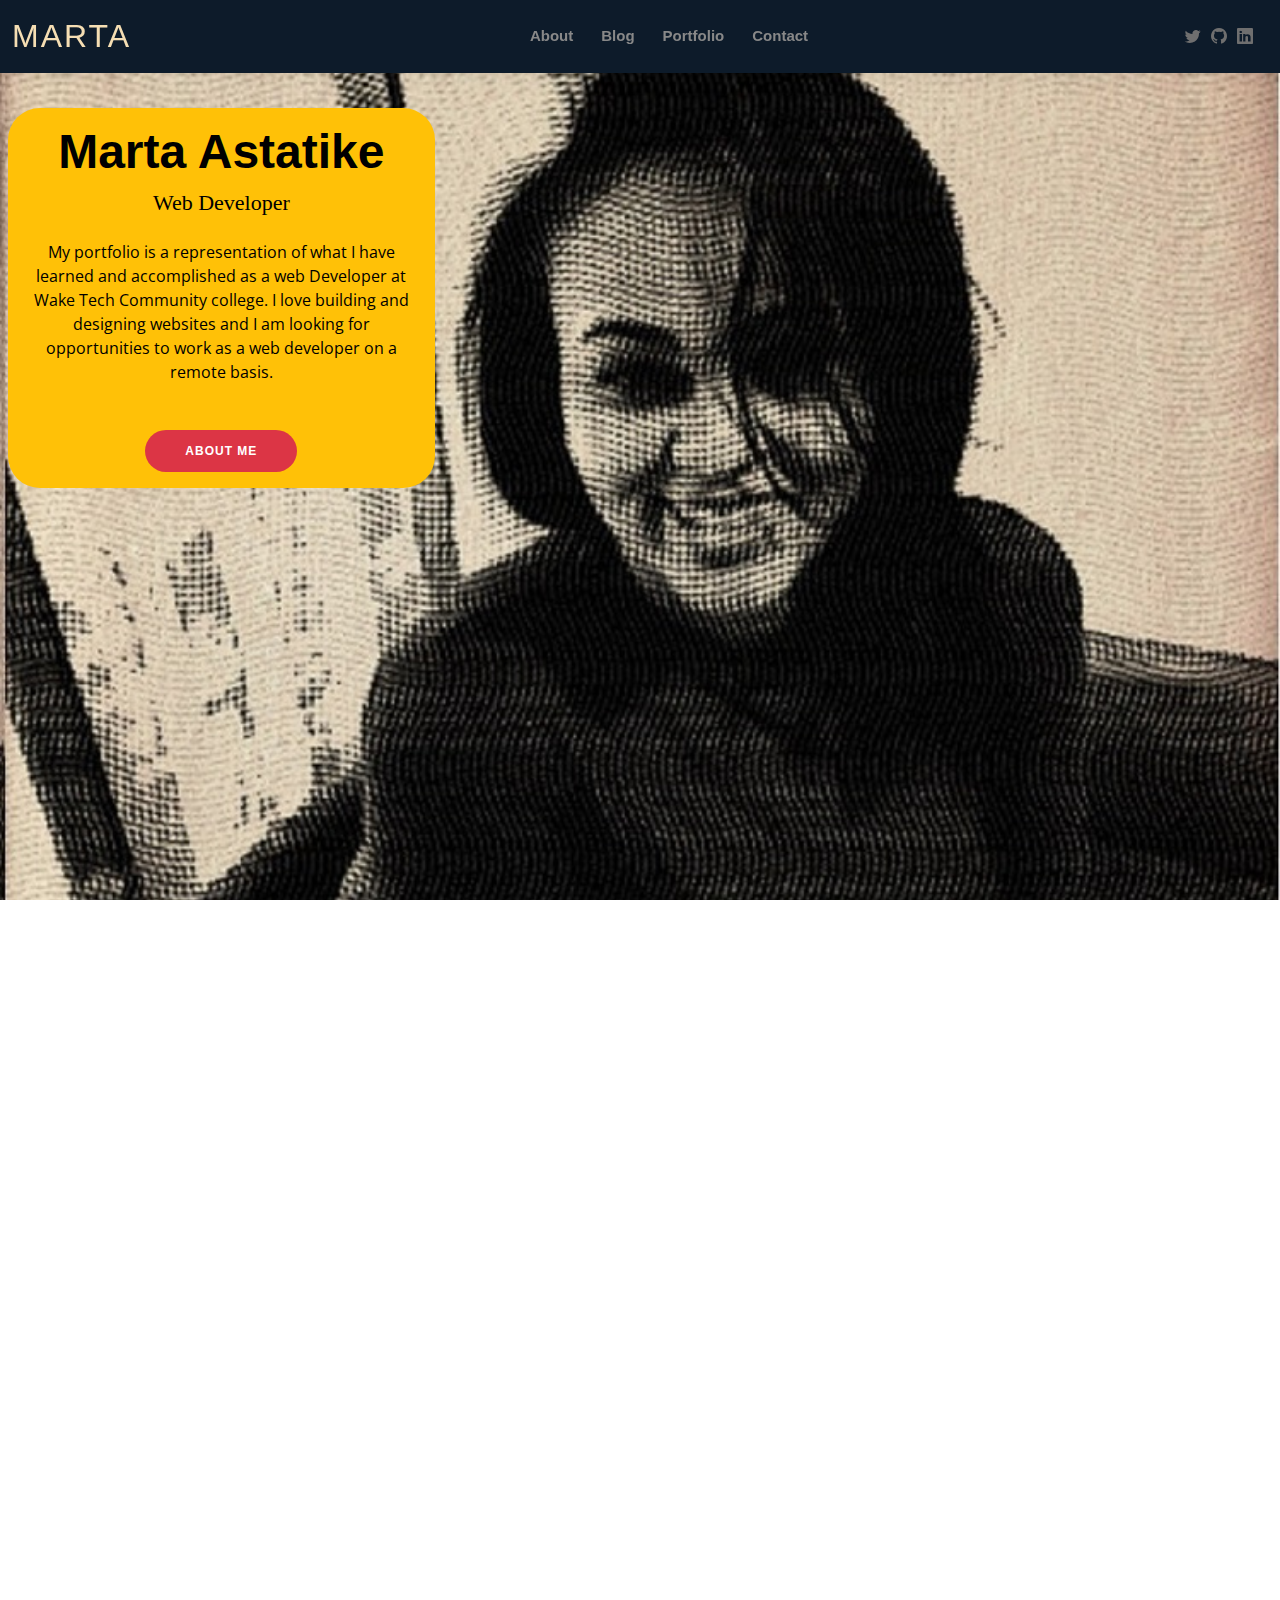
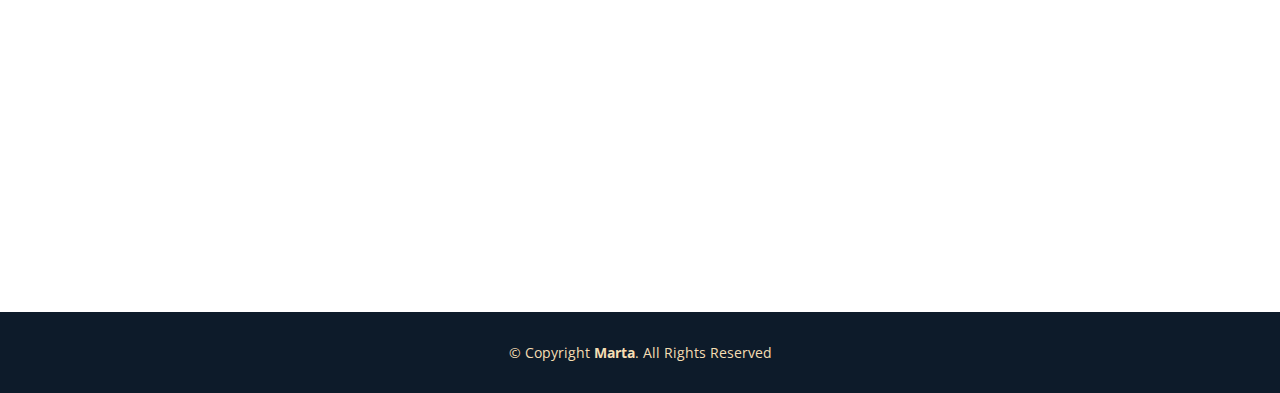
<file: index.html>
<!DOCTYPE html>
<html lang="en">

<head>
  <meta charset="utf-8">
  <meta content="width=device-width, initial-scale=1.0" name="viewport">

  <title>Marta Astatike Portfolio</title>
  <meta name="keywords" content="HTML, CSS, JavaScript, WordPress, Bootstrap">
  <meta name="description" content="Personal portfolio demonastration using HTML, CSS, Bootstrap, PHP and JavaScript">
  <!-- Favicons -->
  <link href="assets/img/marta_favicon1.jpg" rel="icon">
 

  <!-- Google Fonts -->
  <link href="https://fonts.googleapis.com/css?family=Open+Sans:300,300i,400,400i,600,600i,700,700iRaleway:300,300i,400,400i,500,500i,600,600i,700,700iPoppins:300,300i,400,400i,500,500i,600,600i,700,700i" rel="stylesheet">

  <!-- vendor CSS vendor -->
  <link href="assets/vendor/aos/aos.css" rel="stylesheet">
  <link href="assets/vendor/bootstrap/css/bootstrap.min.css" rel="stylesheet">
  <link href="assets/vendor/bootstrap-icons/bootstrap-icons.css" rel="stylesheet">
  <link href="assets/vendor/boxicons/css/boxicons.min.css" rel="stylesheet">
  <link href="assets/vendor/glightbox/css/glightbox.min.css" rel="stylesheet">
  <link href="assets/vendor/swiper/swiper-bundle.min.css" rel="stylesheet">

  <!-- Template Main CSS File -->
  <link href="assets/css/style.css" rel="stylesheet">

 
</head>

<body>

  <!-- ======= Header ======= -->
  <header id="header" class="fixed-top">
    <div class="container-fluid d-flex justify-content-between align-items-center">

      <h1 class="logo me-auto me-lg-0"><a href="index.html">Marta</a></h1>
      
      <nav id="navbar" class="navbar order-last order-lg-0">
        <ul>
          
          <li><a href="about.html">About</a></li>
          <li><a href="blog.html">Blog</a></li>
          <li><a href="portfolio.html">Portfolio</a></li>
          <li><a href="contact.html">Contact</a></li>
        </ul>
        <i class="bi bi-list mobile-nav-toggle"></i>
      </nav><!-- .navbar -->

      <div class="header-social-links">
        <a href="https://twitter.com/i/flow/login" target="_blank" class="twitter"><i class="bi bi-twitter"></i></a>
        <a href="https://github.com/martaastatike/" target="_blank" class="github"><i class="bi-github"></i></a>
        <a href="https://www.linkedin.com/in/marta-astatike-3926931b7/" target="_blank" class="linkedin"><i class="bi bi-linkedin"></i></a>
      </div>

    </div>

  </header>

  <!-- ======= Hero Section ======= -->
  <section id="hero" class="">
    <div class=" col col-lg-4  col-md-5 col-sm-12 p-3 mt-5 mb-2 mx-2 text-bg-warning rounded-5 text-center"  data-aos="zoom-in " data-aos-delay="150">
      <h2 class="text-center">Marta Astatike</h2>

      <h3 class="text-center">Web Developer</h3>
      <br>
      
      <p>
        My portfolio is a representation of what I have learned and accomplished as a web Developer at Wake Tech Community college.   I love building and designing websites and I am looking for opportunities to work as a web developer on a remote basis.
      </p>
     
        <a href="about.html" class="btn-about text-center bg-danger">About Me</a>
    </div>
  </section>

  <!-- ======= Skills Section ======= -->
  <section id="skills" class="skills">
    <div class="container" data-aos="fade-up">

      <div class="section-title">
        <h2>Skills</h2>
      </div>

      <div class="row skills-content">

        <div class="col-lg-6">

          <div class="progress">
            <span class="skill">HTML <i class="val">100%</i></span>
            <div class="progress-bar-wrap">
              <div class="progress-bar" role="progressbar" aria-valuenow="100" aria-valuemin="0" aria-valuemax="100"></div>
            </div>
          </div>
          <div class="progress">
            <span class="skill">CSS <i class="val">100%</i></span>
            <div class="progress-bar-wrap">
              <div class="progress-bar" role="progressbar" aria-valuenow="100" aria-valuemin="0" aria-valuemax="100"></div>
            </div>
          </div>

          <div class="progress">
            <span class="skill">Bootstrap <i class="val">90%</i></span>
            <div class="progress-bar-wrap">
              <div class="progress-bar" role="progressbar" aria-valuenow="90" aria-valuemin="0" aria-valuemax="100"></div>
            </div>
          </div>

          <div class="progress">
            <span class="skill">JavaScript <i class="val">75%</i></span>
            <div class="progress-bar-wrap">
              <div class="progress-bar" role="progressbar" aria-valuenow="75" aria-valuemin="0" aria-valuemax="100"></div>
            </div>
          </div>

        </div>

        <div class="col-lg-6">

          <div class="progress">
            <span class="skill">PHP <i class="val">80%</i></span>
            <div class="progress-bar-wrap">
              <div class="progress-bar" role="progressbar" aria-valuenow="80" aria-valuemin="0" aria-valuemax="100"></div>
            </div>
          </div>

          <div class="progress">
            <span class="skill">Joomla <i class="val">90%</i></span>
            <div class="progress-bar-wrap">
              <div class="progress-bar" role="progressbar" aria-valuenow="90" aria-valuemin="0" aria-valuemax="100"></div>
            </div>
          </div>


          <div class="progress">
            <span class="skill">WordPress/CMS <i class="val">90%</i></span>
            <div class="progress-bar-wrap">
              <div class="progress-bar" role="progressbar" aria-valuenow="90" aria-valuemin="0" aria-valuemax="100"></div>
            </div>
          </div>

          <div class="progress">
            <span class="skill">Adobe XD <i class="val">75%</i></span>
            <div class="progress-bar-wrap">
              <div class="progress-bar" role="progressbar" aria-valuenow="75" aria-valuemin="0" aria-valuemax="100"></div>
            </div>
          </div>

        </div>

      </div>

    </div>
  </section>

    <!-- ======= Recent Works ======= -->

  <div  id="main" class="portfolio portdolio1 container" data-aos="fade-up">

    <h2 class="text-center pb-3">Recent Works</h2>
    
    

    <div class="row portfolio-container" data-aos="fade-up" data-aos-delay="200">

      <div class="col-lg-6 col-md-6 portfolio-item filter-card">
        <div class="portfolio-wrap">
          <img src="assets/img/portfolio/mackinacIsland.jpg" class="img-fluid" alt="">
          <div class="portfolio-info">
            <h4>WordPress</h4>
            <div class="portfolio-links">
              <a href="assets/img/portfolio/mackinacIsland.jpg" data-gallery="portfolioGallery" class="portfolio-lightbox"><i class="bx bx-plus"></i></a>
              <a href="https://wcet.waketech.edu/mhastatike/web250eos/" target="_blank"><i class="bx bx-link"></i></a>
            </div>
          </div>
        </div>
      </div>

      <div class="col-lg-6 col-md-6 portfolio-item filter-card">
        <div class="portfolio-wrap">
          <img src="assets/img/portfolio/modernFurniture.jpg" class="img-fluid" alt="">
          <div class="portfolio-info">
            <h4>WordPress</h4>
            <div class="portfolio-links">
              <a href="assets/img/portfolio/modernFurniture.jpg" data-gallery="portfolioGallery" class="portfolio-lightbox"><i class="bx bx-plus"></i></a>
              <a href="https://wcet.waketech.edu/mhastatike/web250ecomm/" target="_blank"><i class="bx bx-link"></i></a>
            </div>
          </div>
        </div>
      </div>
    
  </div>
  <div class="text-center mb-lg-5 mb-md-5 mb-sm-5" > <a class="btn-about" id="project" href="portfolio.html"> Veiw More</a></div>
  
  </div>

  <!-- ======= Footer ======= -->
  <footer id="footer">
    
        <div class="container">
          <div class="copyright">
            &copy; Copyright <strong><span>Marta</span></strong>. All Rights Reserved
          </div>
          
        </div>
      
  </footer>
    
      <div id="preloader"></div>
      <a href="#" class="back-to-top d-flex align-items-center justify-content-center"><i class="bi bi-arrow-up-short"></i></a>
   

  <!-- vendor JS vendor -->
  <script src="assets/vendor/purecounter/purecounter_vanilla.js"></script>
  <script src="assets/vendor/aos/aos.js"></script>
  <script src="assets/vendor/bootstrap/js/bootstrap.bundle.min.js"></script>
  <script src="assets/vendor/glightbox/js/glightbox.min.js"></script>
  <script src="assets/vendor/isotope-layout/isotope.pkgd.min.js"></script>
  <script src="assets/vendor/swiper/swiper-bundle.min.js"></script>
  <script src="assets/vendor/waypoints/noframework.waypoints.js"></script>
  <script src="assets/vendor/php-email-form/validate.js"></script>

  <!-- Template Main JS File -->
  <script src="assets/js/main.js"></script>

</body>

</html>
</file>
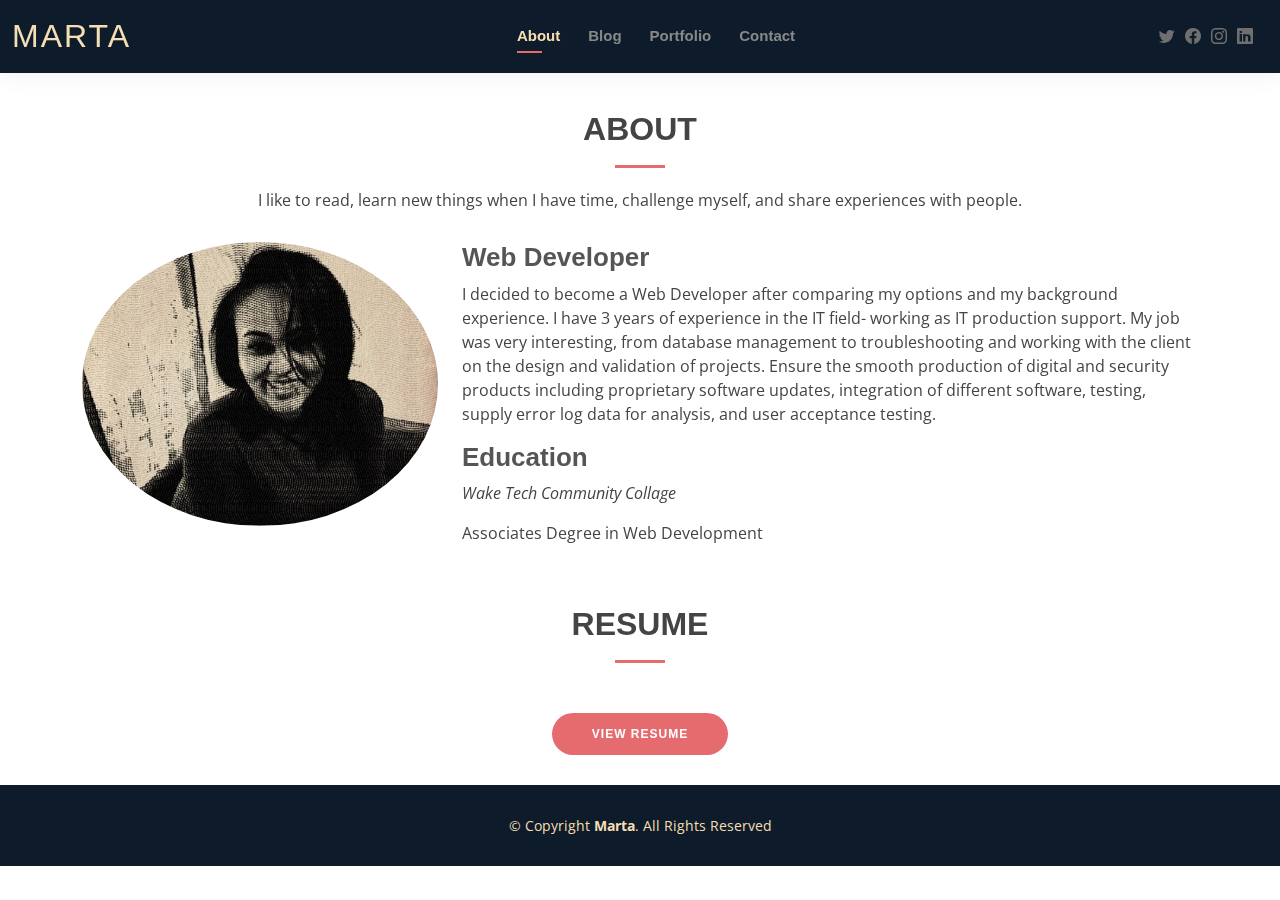
<file: about.html>
<!DOCTYPE html>
<html lang="en">

<head>
  <meta charset="utf-8">
  <meta content="width=device-width, initial-scale=1.0" name="viewport">

  <title>Marta Astatike portfolio</title>
  <meta name="keywords" content="HTML, CSS, JavaScript, WordPress, Bootstrap">
  <meta name="description" content="Personal portfolio demonastration using HTML, CSS, Bootstrap, PHP and JavaScript">

  <!-- Favicons -->
  <link href="assets/img/marta_favicon1.jpg" rel="icon">
 

  <!-- Google Fonts -->
  <link href="https://fonts.googleapis.com/css?family=Open+Sans:300,300i,400,400i,600,600i,700,700iRaleway:300,300i,400,400i,500,500i,600,600i,700,700iPoppins:300,300i,400,400i,500,500i,600,600i,700,700i" rel="stylesheet">

  <!-- vendor CSS vendor -->
  <link href="assets/vendor/aos/aos.css" rel="stylesheet">
  <link href="assets/vendor/bootstrap/css/bootstrap.min.css" rel="stylesheet">
  <link href="assets/vendor/bootstrap-icons/bootstrap-icons.css" rel="stylesheet">
  <link href="assets/vendor/boxicons/css/boxicons.min.css" rel="stylesheet">
  <link href="assets/vendor/glightbox/css/glightbox.min.css" rel="stylesheet">
  <link href="assets/vendor/swiper/swiper-bundle.min.css" rel="stylesheet">

  <!-- Template Main CSS File -->
  <link href="assets/css/style.css" rel="stylesheet">

</head>

<body>

  <!-- ======= Header ======= -->
  <header id="header" class="fixed-top">
    <div class="container-fluid d-flex justify-content-between align-items-center">

      <h1 class="logo me-auto me-lg-0"><a href="index.html">Marta</a></h1>
      

      <nav id="navbar" class="navbar order-last order-lg-0">
        <ul>
        
          <li><a class="active" href="about.html">About</a></li>
          <li><a href="blog.html">Blog</a></li>
          <li><a href="portfolio.html">Portfolio</a></li>
          <li><a href="contact.html">Contact</a></li>
        </ul>
        <i class="bi bi-list mobile-nav-toggle"></i>
      </nav><!-- .navbar -->

      <div class="header-social-links">
        <a href="https://twitter.com/i/flow/login" target="_blank" class="twitter"><i class="bi bi-twitter"></i></a>
        <a href="https://www.facebook.com/login.php/" target="_blank" class="facebook"><i class="bi bi-facebook"></i></a>
        <a href="https://www.instagram.com/accounts/login/" target="_blank" class="instagram"><i class="bi bi-instagram"></i></a>
        <a href="https://www.linkedin.com/in/marta-astatike-3926931b7/" target="_blank" class="linkedin"><i class="bi bi-linkedin"></i></a>
      </div>

    </div>

  </header>

  <main id="main">

    <!-- ======= About Section ======= -->
    <section id="about" class="about">
      <div class="container" data-aos="fade-up">

        <div class="section-title">
          <h2>About</h2>
          <p>I like to read, learn new things when I have time, challenge myself, and share experiences with people.</p>
        
        </div>

        <div class="row">
          <div class="col-lg-4">
            <img src="assets/img/marta_600.jpg" class="img-fluid rounded-circle" alt="portrait of marta astatike">
          </div>
          <div class="col-lg-8 pt-4 pt-lg-0 content">
            <h3>Web Developer</h3>
            <div class="row ">
              <p>
                I decided to become a Web Developer after comparing my options and my background experience. I have 3 years of experience in the IT field- working as IT production support. My job was very interesting, from database management to troubleshooting and working with the client on the design and validation of projects. Ensure the smooth production of digital and security products including proprietary software updates, integration of different software, testing, supply error log data for analysis, and user acceptance testing.
              </p>
              <h3>Education</h3>
              <p class="fst-italic">Wake Tech Community Collage</p>
              <p class="aso">Associates Degree in Web Development</p>
        </div>
        </div>

      </div>
      </div>
    </section>

    

    <!-- ======= Resume Section ======= -->
    <section >
      <div class="container" data-aos="fade-up">

        <div class="section-title">
          <h2>Resume</h2>
          <a href="assets/resume/Marta_Astatike_Resume.pdf" id="resume" class="btn-about">View Resume</a>
        </div>

      </div>
    </section>


  </main>

  <!-- ======= Footer ======= -->
  <footer id="footer">
    <div class="container">
      <div class="copyright">
        &copy; Copyright <strong><span>Marta</span></strong>. All Rights Reserved
      </div>
    </div>
      
  </footer>

  <div id="preloader"></div>
  <a href="#" class="back-to-top d-flex align-items-center justify-content-center"><i class="bi bi-arrow-up-short"></i></a>

  <!-- vendor JS vendor -->
  <script src="assets/vendor/purecounter/purecounter_vanilla.js"></script>
  <script src="assets/vendor/aos/aos.js"></script>
  <script src="assets/vendor/bootstrap/js/bootstrap.bundle.min.js"></script>
  <script src="assets/vendor/glightbox/js/glightbox.min.js"></script>
  <script src="assets/vendor/isotope-layout/isotope.pkgd.min.js"></script>
  <script src="assets/vendor/swiper/swiper-bundle.min.js"></script>
  <script src="assets/vendor/waypoints/noframework.waypoints.js"></script>
  <script src="assets/vendor/php-email-form/validate.js"></script>

  <!-- Template Main JS File -->
  <script src="assets/js/main.js"></script>

</body>

</html>
</file>
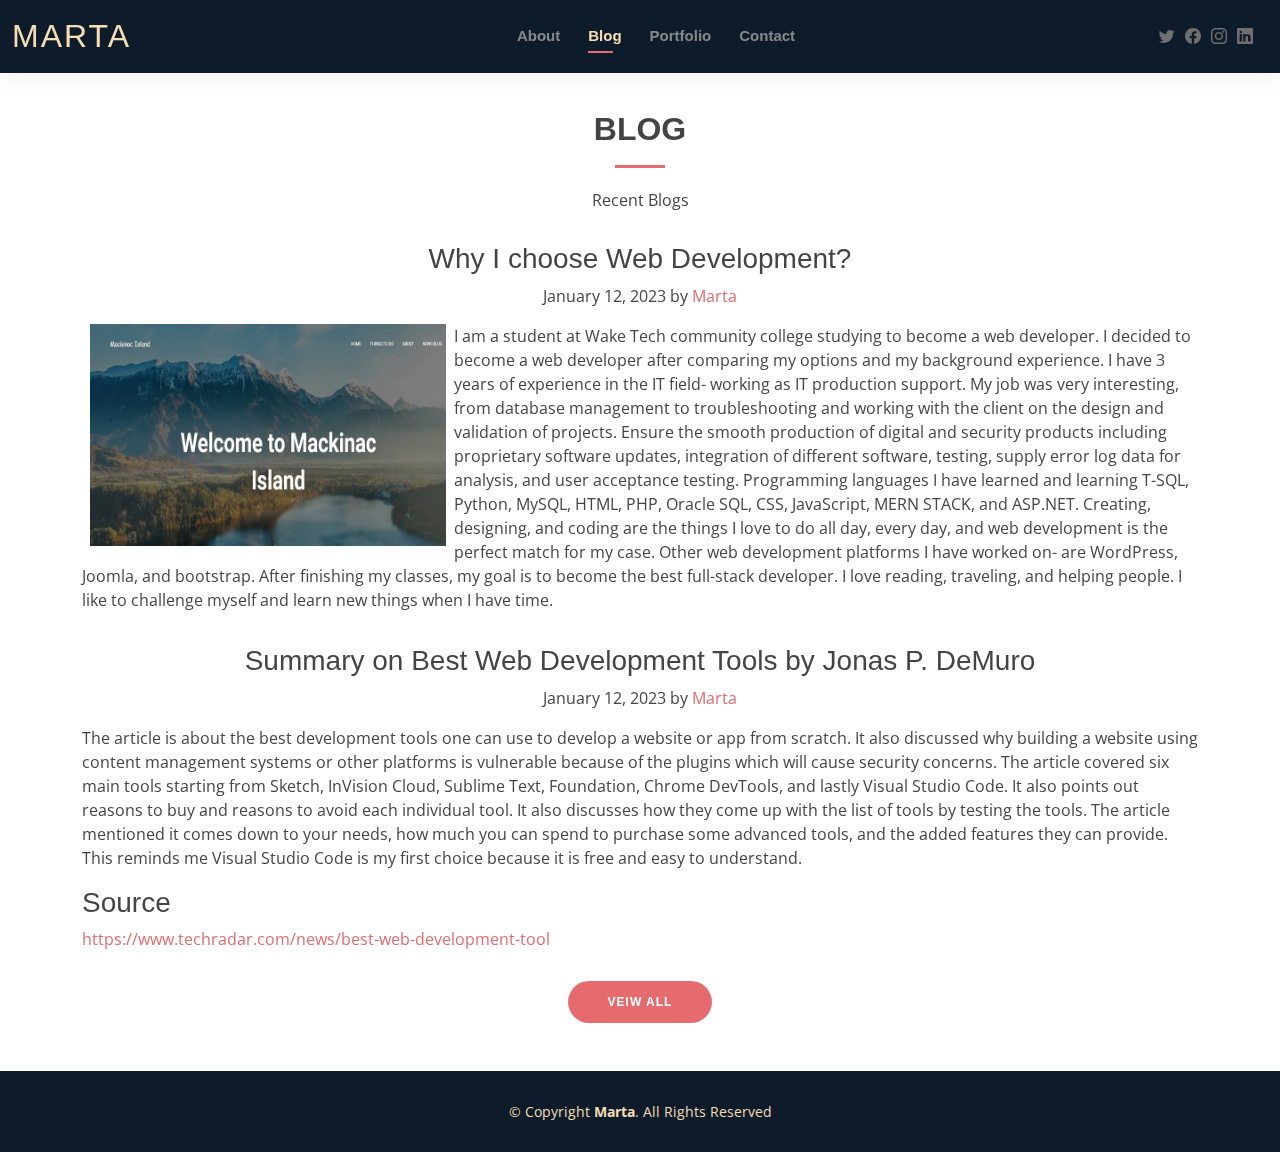
<file: blog.html>
<!DOCTYPE html>
<html lang="en">

<head>
  <meta charset="utf-8">
  <meta content="width=device-width, initial-scale=1.0" name="viewport">

  <title>Marta Astatike POrtfolio</title>
  <meta name="keywords" content="HTML, CSS, JavaScript, WordPress, Bootstrap">
  <meta name="description" content="Personal portfolio demonastration using HTML, CSS, Bootstrap, PHP and JavaScript">

  <!-- Favicons -->
  <link href="assets/img/marta_favicon1.jpg" rel="icon">

  <!-- Google Fonts -->
  <link href="https://fonts.googleapis.com/css?family=Open+Sans:300,300i,400,400i,600,600i,700,700iRaleway:300,300i,400,400i,500,500i,600,600i,700,700iPoppins:300,300i,400,400i,500,500i,600,600i,700,700i" rel="stylesheet">

  <!-- vendor CSS vendor -->
  <link href="assets/vendor/aos/aos.css" rel="stylesheet">
  <link href="assets/vendor/bootstrap/css/bootstrap.min.css" rel="stylesheet">
  <link href="assets/vendor/bootstrap-icons/bootstrap-icons.css" rel="stylesheet">
  <link href="assets/vendor/boxicons/css/boxicons.min.css" rel="stylesheet">
  <link href="assets/vendor/glightbox/css/glightbox.min.css" rel="stylesheet">
  <link href="assets/vendor/swiper/swiper-bundle.min.css" rel="stylesheet">

  <!-- Template Main CSS File -->
  <link href="assets/css/style.css" rel="stylesheet">

  
</head>

<body>

  <!-- ======= Header ======= -->
  <header id="header" class="fixed-top">
    <div class="container-fluid d-flex justify-content-between align-items-center">

      <h1 class="logo me-auto me-lg-0"><a href="index.html">Marta</a></h1>
      
      <nav id="navbar" class="navbar order-last order-lg-0">
        <ul>
         
          <li><a href="about.html">About</a></li>
          <li><a class="active" href="blog.html">Blog</a></li>
          <li><a href="portfolio.html">Portfolio</a></li>
          <li><a href="contact.html">Contact</a></li>
        </ul>
        <i class="bi bi-list mobile-nav-toggle"></i>
      </nav><!-- .navbar -->

      <div class="header-social-links">
        <a href="https://twitter.com/i/flow/login" target="_blank" class="twitter"><i class="bi bi-twitter"></i></a>
        <a href="https://www.facebook.com/login.php/" target="_blank" class="facebook"><i class="bi bi-facebook"></i></a>
        <a href="https://www.instagram.com/accounts/login/" target="_blank" class="instagram"><i class="bi bi-instagram"></i></a>
        <a href="https://www.linkedin.com/in/marta-astatike-3926931b7/" target="_blank" class="linkedin"><i class="bi bi-linkedin"></i></a>
      </div>

    </div>

  </header><!-- End Header -->

  <main id="main">

    <!-- ======= Blog Section ======= -->
    <section>
      <div class="container" data-aos="fade-up">

        <div class="section-title">
          <h2>Blog</h2>
          <p>Recent Blogs</p>
        </div>
        <h3 class="text-center">Why I choose Web Development? </h3>
        <p class="text-center">January 12, 2023 by <a target="_blank" href="https://marta618.wordpress.com/2023/01/12/why-i-choose-web-development/">Marta</a></p>
        <div class="row1">
            
              <img src="assets/img/portfolio/mackinacIsland.jpg" class="img-fluid col-lg-4 pe-2 ps-2 " alt="mackinac island portfolio image">
              
              <p > 
              I am a student at Wake Tech community college studying to become a web developer. I decided to become a web developer after comparing my options and my background experience. I have 3 years of experience in the IT field- working as IT production support. My job was very interesting, from database management to troubleshooting and working with the client on the design and validation of projects. Ensure the smooth production of digital and security products including proprietary software updates, integration of different software, testing, supply error log data for analysis, and user acceptance testing.
              Programming languages I have learned and learning T-SQL, Python, MySQL, HTML, PHP, Oracle SQL, CSS, JavaScript, MERN STACK, and ASP.NET. Creating, designing, and coding are the things I love to do all day, every day, and web development is the perfect match for my case. Other web development platforms I have worked on- are WordPress, Joomla, and bootstrap. After finishing my classes, my goal is to become the best full-stack developer. I love reading, traveling, and helping people. I like to challenge myself and learn new things when I have time.
              </p>
            
          </div>
        
        <div class="row">
        
        <h3 class="text-center mt-3">Summary on Best Web Development Tools by Jonas P. DeMuro </h3>
        <p class="text-center">January 12, 2023 by <a target="_blank" href="https://marta618.wordpress.com/2023/01/12/why-i-choose-web-development/">Marta</a></p>
          
          
            
            <p >
              The article is about the best development tools one can use to develop a website or app from scratch. It also discussed why building a website using content management systems or other platforms is vulnerable because of the plugins which will cause security concerns. The article covered six main tools starting from Sketch, InVision Cloud, Sublime Text, Foundation, Chrome DevTools, and lastly Visual Studio Code. It also points out reasons to buy and reasons to avoid each individual tool. It also discusses how they come up with the list of tools by testing the tools. The article mentioned it comes down to your needs, how much you can spend to purchase some advanced tools, and the added features they can provide. This reminds me Visual Studio Code is my first choice because it is free and easy to understand.
            </p>

              <h3>Source</h3>
              <a href="https://marta618.wordpress.com/2023/01/12/summary-on-best-web-development-tools-by-jonas-p-demuro/">https://www.techradar.com/news/best-web-development-tool</a>
              
          
          <div class="text-center mb-lg-5  mb-md-5 mb-sm-5 " > <a class="btn-about" id="project"  target="_blank" href="https://marta618.wordpress.com/blog/"> Veiw All</a></div>
        </div>
      </div>
    </section>
        
  </main>

  <!-- ======= Footer ======= -->
  <footer id="footer">
    <div class="container">
      <div class="copyright">
        &copy; Copyright <strong><span>Marta</span></strong>. All Rights Reserved
      </div>
      
    </div>
  </footer>

  <div id="preloader"></div>
  <a href="#" class="back-to-top d-flex align-items-center justify-content-center"><i class="bi bi-arrow-up-short"></i></a>

  <!-- vendor JS vendor -->
  <script src="assets/vendor/purecounter/purecounter_vanilla.js"></script>
  <script src="assets/vendor/aos/aos.js"></script>
  <script src="assets/vendor/bootstrap/js/bootstrap.bundle.min.js"></script>
  <script src="assets/vendor/glightbox/js/glightbox.min.js"></script>
  <script src="assets/vendor/isotope-layout/isotope.pkgd.min.js"></script>
  <script src="assets/vendor/swiper/swiper-bundle.min.js"></script>
  <script src="assets/vendor/waypoints/noframework.waypoints.js"></script>
  <script src="assets/vendor/php-email-form/validate.js"></script>

  <!-- Template Main JS File -->
  <script src="assets/js/main.js"></script>

</body>

</html>
</file>
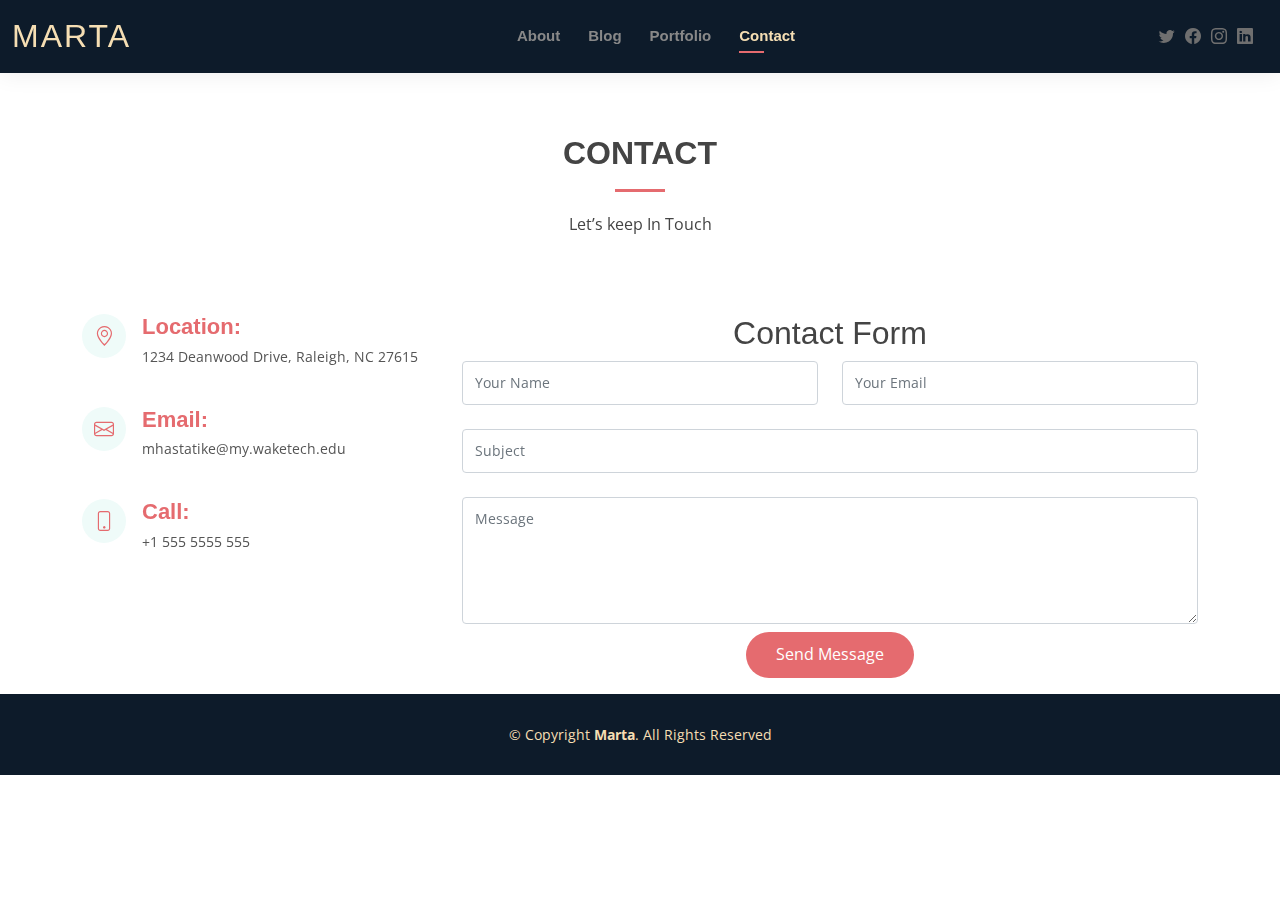
<file: contact.html>
<!DOCTYPE html>
<html lang="en">

<head>
  <meta charset="utf-8">
  <meta content="width=device-width, initial-scale=1.0" name="viewport">

  <title>Marta Astatike Portfolio</title>
  <meta name="keywords" content="HTML, CSS, JavaScript, WordPress, Bootstrap">
  <meta name="description" content="Personal portfolio demonastration using HTML, CSS, Bootstrap, PHP and JavaScript">

  <!-- Favicons -->
  <link href="assets/img/marta_favicon1.jpg" rel="icon">
  " rel="icon">
  
  <!-- Google Fonts -->
  <link href="https://fonts.googleapis.com/css?family=Open+Sans:300,300i,400,400i,600,600i,700,700iRaleway:300,300i,400,400i,500,500i,600,600i,700,700iPoppins:300,300i,400,400i,500,500i,600,600i,700,700i" rel="stylesheet">

  <!-- vendor CSS vendor -->
  <link href="assets/vendor/aos/aos.css" rel="stylesheet">
  <link href="assets/vendor/bootstrap/css/bootstrap.min.css" rel="stylesheet">
  <link href="assets/vendor/bootstrap-icons/bootstrap-icons.css" rel="stylesheet">
  <link href="assets/vendor/boxicons/css/boxicons.min.css" rel="stylesheet">
  <link href="assets/vendor/glightbox/css/glightbox.min.css" rel="stylesheet">
  <link href="assets/vendor/swiper/swiper-bundle.min.css" rel="stylesheet">

  <!-- Template Main CSS File -->
  <link href="assets/css/style.css" rel="stylesheet">

  
</head>

<body>

  <!-- ======= Header ======= -->
  <header id="header" class="fixed-top">
    <div class="container-fluid d-flex justify-content-between align-items-center">

      <h1 class="logo me-auto me-lg-0"><a href="index.html">Marta</a></h1>
      

      <nav id="navbar" class="navbar order-last order-lg-0">
        <ul>
          <li><a href="about.html">About</a></li>
          <li><a href="blog.html">Blog</a></li>
          <li><a href="portfolio.html">Portfolio</a></li>
          <li><a class="active" href="contact.html">Contact</a></li>
        </ul>
        <i class="bi bi-list mobile-nav-toggle"></i>
      </nav><!-- .navbar -->

      <div class="header-social-links">
        <a href="https://twitter.com/i/flow/login" target="_blank" class="twitter"><i class="bi bi-twitter"></i></a>
        <a href="https://www.facebook.com/login.php/" target="_blank" class="facebook"><i class="bi bi-facebook"></i></a>
        <a href="https://www.instagram.com/accounts/login/" target="_blank" class="instagram"><i class="bi bi-instagram"></i></a>
        <a href="https://www.linkedin.com/in/marta-astatike-3926931b7/" target="_blank" class="linkedin"><i class="bi bi-linkedin"></i></a>
      </div>

    </div>

  </header>

  <main id="main">

    <!-- ======= Contact Section ======= -->
    <section id="contact" class="contact">
      <div class="container" data-aos="fade-up">

        <div class="section-title">
          <h2>Contact</h2>
          <p>Let’s keep In Touch</p>
        </div>
          
          <div class="row mt-5">

          <div class="col-lg-4">
            <div class="info">
              <div class="address">
                <i class="bi bi-geo-alt"></i>
                <h4>Location:</h4>
                <p>1234 Deanwood Drive, Raleigh, NC 27615</p>
              </div>

              <div class="email">
                <a href="mailto:mhastatike@my.waketech.edu"><i class="bi bi-envelope"></i></a>
                <h4>Email:</h4>
                <p>mhastatike@my.waketech.edu</p>
              </div>

              <div class="phone">
                <i class="bi bi-phone"></i>
                <h4>Call:</h4>
                <p>+1 555 5555 555</p>
              </div>

            </div>

          </div>

          <div class="col-lg-8 mt-5 mt-lg-0">
            <h2 class="text-center">Contact Form</h2>
  

            <form action="forms/contact.php" method="post"  class="php-email-form">
              <div class="row">
                <div class="col-md-6 form-group">
                  <input type="text" name="name" class="form-control" id="name" placeholder="Your Name" required>
                </div>
                <div class="col-md-6 form-group mt-3 mt-md-0">
                  <input type="email" class="form-control" name="email" id="email" placeholder="Your Email" required>
                </div>
              </div>
              <div class="form-group mt-3">
                <input type="text" class="form-control" name="subject" id="subject" placeholder="Subject" required>
              </div>
              <div class="form-group mt-3">
                <textarea class="form-control" name="message" rows="5" placeholder="Message" required></textarea>
              </div>
              <div >
                <div class="loading">Loading</div>
                <div class="error-message"></div>
                <div class="sent-message">Your message has been sent. Thank you!</div>
              </div>
              <div class="text-center mb-lg-3 mb-md-3 mb-sm-3"><button type="submit">Send Message</button></div>
            </form>

          </div> 

        </div>

      </div>
    </section>

  </main>

  <!-- ======= Footer ======= -->
  <footer id="footer">
    <div class="container">
      <div class="copyright">
        &copy; Copyright <strong><span>Marta</span></strong>. All Rights Reserved
      </div>
      
    </div>
  </footer>

  <div id="preloader"></div>
  <a href="#" class="back-to-top d-flex align-items-center justify-content-center"><i class="bi bi-arrow-up-short"></i></a>

  <!-- vendor JS vendor -->
  <script src="assets/vendor/purecounter/purecounter_vanilla.js"></script>
  <script src="assets/vendor/aos/aos.js"></script>
  <script src="assets/vendor/bootstrap/js/bootstrap.bundle.min.js"></script>
  <script src="assets/vendor/glightbox/js/glightbox.min.js"></script>
  <script src="assets/vendor/isotope-layout/isotope.pkgd.min.js"></script>
  <script src="assets/vendor/swiper/swiper-bundle.min.js"></script>
  <script src="assets/vendor/waypoints/noframework.waypoints.js"></script>
  <script src="assets/vendor/php-email-form/validate.js"></script>

  <!-- Template Main JS File -->
  <script src="assets/js/main.js"></script>

</body>

</html>
</file>
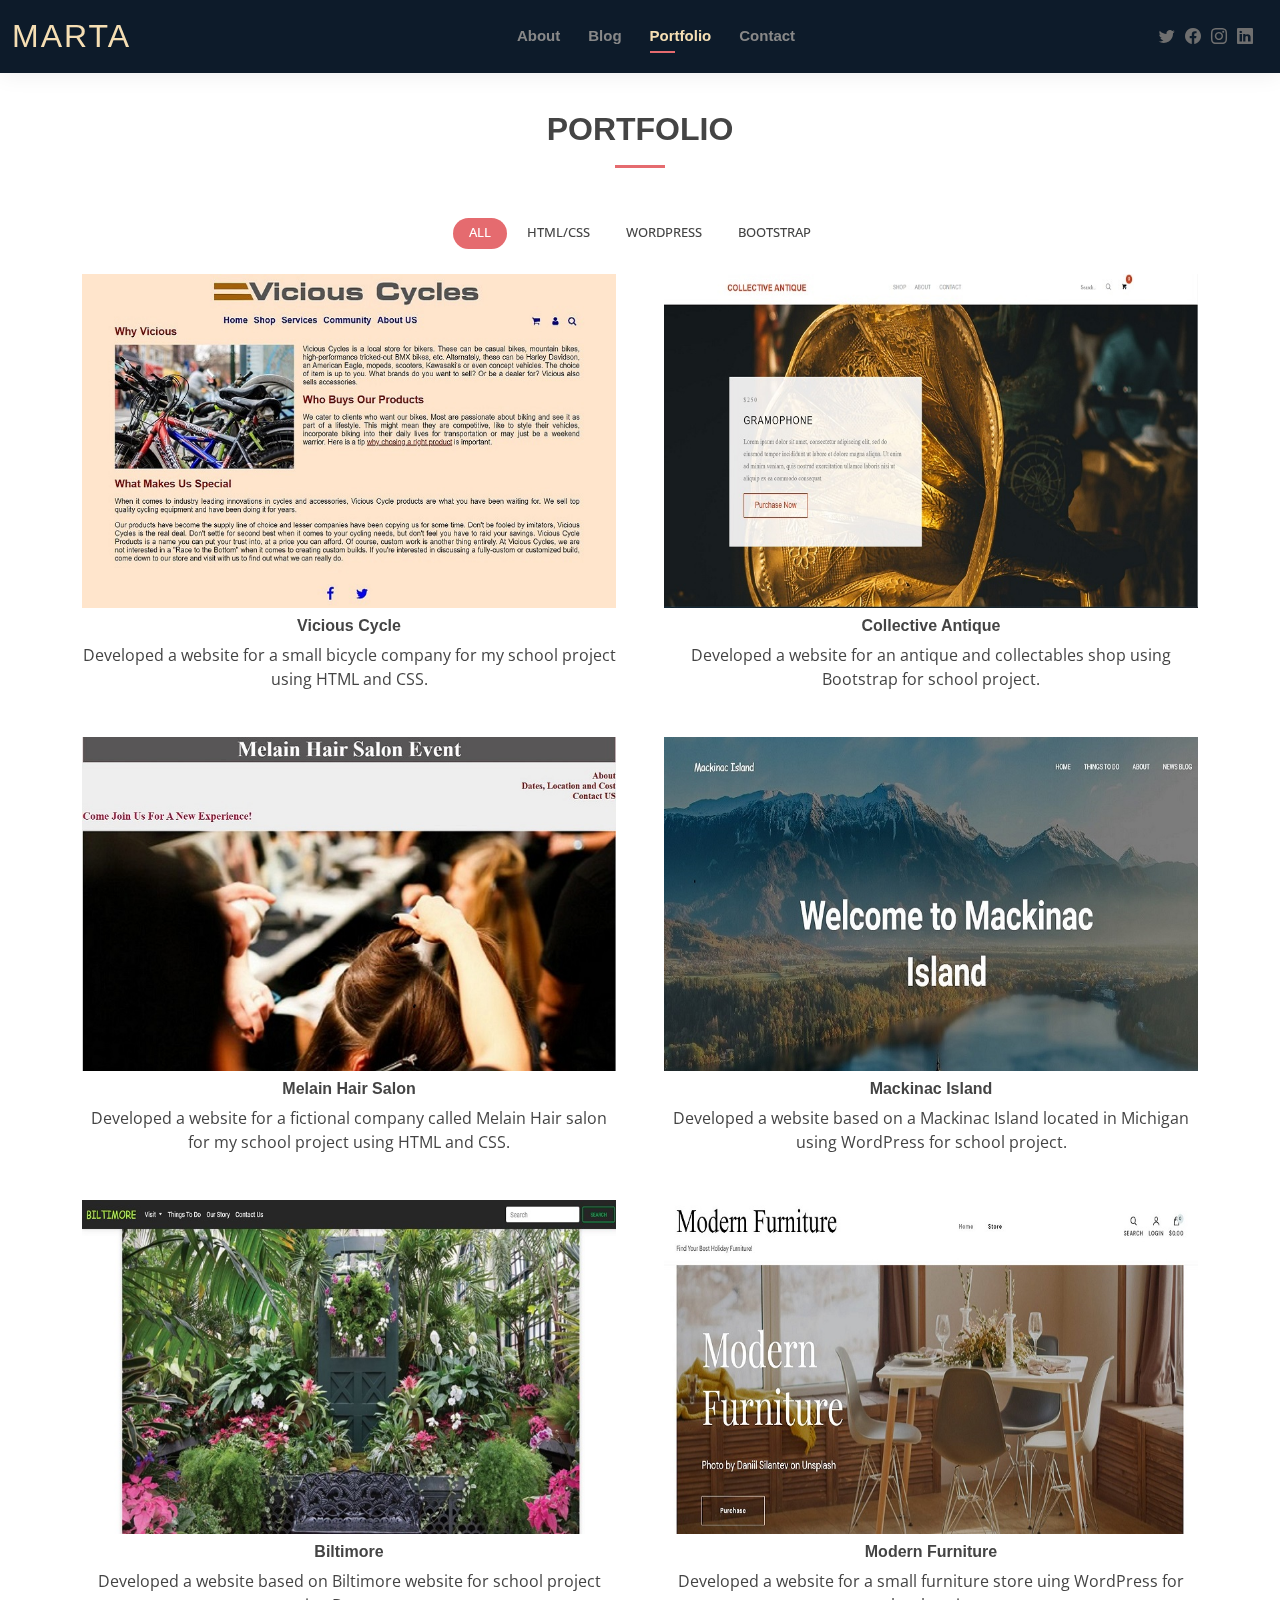
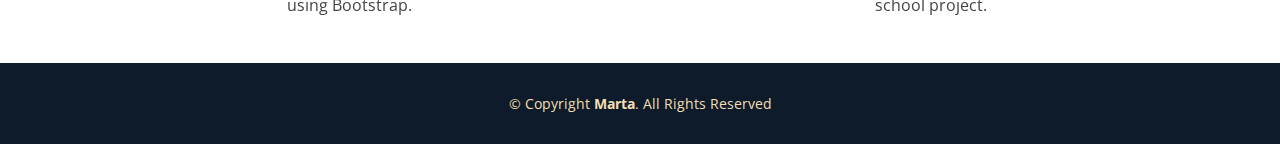
<file: portfolio.html>
<!DOCTYPE html>
<html lang="en">

<head>
  <meta charset="utf-8">
  <meta content="width=device-width, initial-scale=1.0" name="viewport">

  <title>Marta Astatike Portfolio</title>
  <meta name="keywords" content="HTML, CSS, JavaScript, WordPress, Bootstrap">
  <meta name="description" content="Personal portfolio demonastration using HTML, CSS, Bootstrap, PHP and JavaScript">

  <!-- Favicons -->
  <link href="assets/img/marta_favicon1.jpg" rel="icon">
  

  <!-- Google Fonts -->
  <link href="https://fonts.googleapis.com/css?family=Open+Sans:300,300i,400,400i,600,600i,700,700iRaleway:300,300i,400,400i,500,500i,600,600i,700,700iPoppins:300,300i,400,400i,500,500i,600,600i,700,700i" rel="stylesheet">

  <!-- vendor CSS vendor -->
  <link href="assets/vendor/aos/aos.css" rel="stylesheet">
  <link href="assets/vendor/bootstrap/css/bootstrap.min.css" rel="stylesheet">
  <link href="assets/vendor/bootstrap-icons/bootstrap-icons.css" rel="stylesheet">
  <link href="assets/vendor/boxicons/css/boxicons.min.css" rel="stylesheet">
  <link href="assets/vendor/glightbox/css/glightbox.min.css" rel="stylesheet">
  <link href="assets/vendor/swiper/swiper-bundle.min.css" rel="stylesheet">

  <!-- Template Main CSS File -->
  <link href="assets/css/style.css" rel="stylesheet">

</head>

<body>

  <!-- ======= Header ======= -->
  <header id="header" class="fixed-top">
    <div class="container-fluid d-flex justify-content-between align-items-center">

      <h1 class="logo me-auto me-lg-0"><a href="index.html">Marta</a></h1>
      

      <nav id="navbar" class="navbar order-last order-lg-0">
        <ul>
          <li><a href="about.html">About</a></li>
          <li><a href="blog.html">Blog</a></li>
          <li><a class="active" href="portfolio.html">Portfolio</a></li>
          <li><a href="contact.html">Contact</a></li>
        </ul>
        <i class="bi bi-list mobile-nav-toggle"></i>
      </nav><!-- .navbar -->

      <div class="header-social-links">
        <a href="https://twitter.com/i/flow/login" target="_blank" class="twitter"><i class="bi bi-twitter"></i></a>
        <a href="https://www.facebook.com/login.php/" target="_blank" class="facebook"><i class="bi bi-facebook"></i></a>
        <a href="https://www.instagram.com/accounts/login/" target="_blank" class="instagram"><i class="bi bi-instagram"></i></a>
        <a href="https://www.linkedin.com/in/marta-astatike-3926931b7/" target="_blank" class="linkedin"><i class="bi bi-linkedin"></i></a>
      </div>

    </div>

  </header>

  <main id="main">

    <!-- ======= Portfolio Section ======= -->
    <section id="portfolio" class="portfolio">
      <div class="container " data-aos="fade-up">

        <div class="section-title">
          <h2>Portfolio</h2>
        </div>

        <div class="row" data-aos="fade-up" data-aos-delay="10">
          <div class="  d-flex justify-content-center">
            <ul id="portfolio-flters">
              <li data-filter="*" class="filter-active">All</li>
              <li data-filter=".filter-app">HTML/CSS</li>
              <li data-filter=".filter-card">WordPress</li>
              <li data-filter=".filter-web">Bootstrap</li>
            </ul> 
          </div>
        </div>

        <div class="row col gx-5 port portfolio-container" data-aos="fade-up" data-aos-delay="200 mb-5">

          <div class="  col-md-12 col-lg-6 portfolio-item filter-app ">
            <div class="portfolio-wrap  ">
              <img src="assets/img/portfolio/viciousCycle.jpg" class="img-fluid" alt="a snip of vicious cycle landing page">
          
              <div class="portfolio-info">
                <h4>HTML/CSS</h4>
                <div class="portfolio-links">
                  <a href="assets/img/portfolio/viciousCycle.jpg" data-gallery="portfolioGallery" class="portfolio-lightbox" ><i class="bx bx-plus"></i></a>
                  <a href="https://wcet.waketech.edu/mhastatike/WEB140/lesson13/index.html" target="_blank"><i class="bx bx-link"></i></a>
                </div>
              </div>
            </div>
            <div class="mt-2 new1 ">
              <h3 class="text-center fs-6 fw-bold">Vicious Cycle</h3>
              <p class="text-center fs-6">Developed a website for a small bicycle company for my school project using HTML and CSS.</p>
            </div>
            
            
          </div>

          <div class="   col-md-12 col-lg-6 portfolio-item filter-web ">
            <div class="portfolio-wrap ">
              <img src="assets/img/portfolio/collectiveAntique.jpg" class="img-fluid" alt="a snip of collective antique landing page">
              <div class="portfolio-info">
                <h4>Bootstrap</h4>
                <div class="portfolio-links">
                  <a href="assets/img/portfolio/collectiveAntique.jpg" data-gallery="portfolioGallery" class="portfolio-lightbox" ><i class="bx bx-plus"></i></a>
                  <a href="https://wcet.waketech.edu/mhastatike/WEB125/lesson15/index.html" target="_blank"><i class="bx bx-link"></i></a>
                </div>
              </div>
            </div>
            <div class="mt-2">
              <h3 class="text-center fs-6 fw-bold new1">Collective Antique</h3>
              <p class="text-center fs-6">Developed a website for an antique  and collectables shop using Bootstrap for school project.</p>
            </div>
          </div>

          <div class="  col-md-12 col-lg-6  portfolio-item filter-app ">
            <div class="portfolio-wrap">
              <img src="assets/img/portfolio/melainHair.jpg" class="img-fluid" alt="a snip of melain hair salon landing page">
              <div class="portfolio-info">
                <h4>HTML/CSS</h4>
                <div class="portfolio-links">
                  <a href="assets/img/portfolio/melainHair.jpg" data-gallery="portfolioGallery" class="portfolio-lightbox"><i class="bx bx-plus"></i></a>
                  <a href="https://wcet.waketech.edu/mhastatike/WEB110/lesson14/finalProject.html" target="_blank"><i class="bx bx-link"></i></a>
                </div>
              </div>
            </div>
            <div class="mt-2">
              <h3 class="text-center fs-6 fw-bold">Melain Hair Salon</h3>
              <p class="text-center fs-6">Developed a website for a fictional company called Melain Hair salon for my school project using HTML and CSS.</p>
            </div>
          </div>

          <div class="  col-md-12 col-lg-6 portfolio-item filter-card ">
            <div class="portfolio-wrap">
              <img src="assets/img/portfolio/mackinacIsland.jpg" class="img-fluid" alt="a snip of mackinac island landing page">
              <div class="portfolio-info">
                <h4>WordPress</h4>
                <div class="portfolio-links">
                  <a href="assets/img/portfolio/mackinacIsland.jpg" data-gallery="portfolioGallery" class="portfolio-lightbox"><i class="bx bx-plus"></i></a>
                  <a href="https://wcet.waketech.edu/mhastatike/web250eos/" target="_blank"><i class="bx bx-link"></i></a>
                </div>
              </div>
            </div>
            <div class="mt-2">
              <h3 class="text-center fs-6 fw-bold">Mackinac Island</h3>
              <p class="text-center fs-6">Developed a website based on a Mackinac Island located in Michigan using WordPress for school project.</p>
            </div>
          </div>

          <div class="  col-md-12 col-lg-6 portfolio-item filter-web ">
            <div class="portfolio-wrap">
              <img src="assets/img/portfolio/biltimore.jpg" class="img-fluid" alt="a snip of biltimore landing page ">
              <div class="portfolio-info">
                <h4>Bootstrap</h4>
                <div class="portfolio-links">
                  <a href="assets/img/portfolio/biltimore.jpg" data-gallery="portfolioGallery" class="portfolio-lightbox"><i class="bx bx-plus"></i></a>
                  <a href="https://wcet.waketech.edu/mhastatike/WEB125/lesson14/index.html" target="_blank"><i class="bx bx-link"></i></a>
                </div>
              </div>
            </div>
            <div class="mt-2">
              <h3 class="text-center fs-6 fw-bold">Biltimore</h3>
              <p class="text-center fs-6">Developed a website based on Biltimore website for school project using Bootstrap.</p>
            </div>
          </div>

          <div class=" col-md-12 col-lg-6  portfolio-item filter-card ">
            <div class="portfolio-wrap">
              <img src="assets/img/portfolio/modernFurniture.jpg" class="img-fluid" alt="a snip of modern furniture landing page">
              <div class="portfolio-info">
                <h4>WordPress</h4>
                <div class="portfolio-links">
                  <a href="assets/img/portfolio/modernFurniture.jpg" data-gallery="portfolioGallery" class="portfolio-lightbox"><i class="bx bx-plus"></i></a>
                  <a href="https://wcet.waketech.edu/mhastatike/web250ecomm/" target="_blank"><i class="bx bx-link"></i></a>
                </div>
              </div>
            </div>
            <div class="mt-2">
              <h3 class="text-center fs-6 fw-bold">Modern Furniture</h3>
              <p class="text-center fs-6">Developed a website for a small furniture store uing WordPress for school project.</p>
            </div>
          </div>

          

        </div>

      </div>
    </section>

  </main>

  <!-- ======= Footer ======= -->
  <footer id="footer">
    <div class="container">
      <div class="copyright">
        &copy; Copyright <strong><span>Marta</span></strong>. All Rights Reserved
      </div>
    </div>
      
  </footer>

  <div id="preloader"></div>
  <a href="#" class="back-to-top d-flex align-items-center justify-content-center"><i class="bi bi-arrow-up-short"></i></a>

  <!-- vendor JS vendor -->
  <script src="assets/vendor/purecounter/purecounter_vanilla.js"></script>
  <script src="assets/vendor/aos/aos.js"></script>
  <script src="assets/vendor/bootstrap/js/bootstrap.bundle.min.js"></script>
  <script src="assets/vendor/glightbox/js/glightbox.min.js"></script>
  <script src="assets/vendor/isotope-layout/isotope.pkgd.min.js"></script>
  <script src="assets/vendor/swiper/swiper-bundle.min.js"></script>
  <script src="assets/vendor/waypoints/noframework.waypoints.js"></script>
  <script src="assets/vendor/php-email-form/validate.js"></script>

  <!-- Template Main JS File -->
  <script src="assets/js/main.js"></script>

</body>

</html>
</file>
<file: assets/css/style.css>
/*--------------------------------------------------------------
# General
--------------------------------------------------------------*/
body {
  font-family: "Open Sans", sans-serif;
  color: #444444;
}

a {
  color: #E56B6F;
  text-decoration: none;
}

a:hover {
  color: #51cdbe;
  text-decoration: none;
}

h1,
h2,
h3,
h4,
h5,
h6 {
  font-family: "Raleway", sans-serif;
}

#main {
  margin-top: 50px;
}

@media (max-width: 992px) {
  #main {
    margin-top: 30px;
    
   
  }
}

/*--------------------------------------------------------------
# Preloader
--------------------------------------------------------------*/
#preloader {
  position: fixed;
  top: 0;
  left: 0;
  right: 0;
  bottom: 0;
  z-index: 9999;
  overflow: hidden;
  background: #fff;
}

#preloader:before {
  content: "";
  position: fixed;
  top: calc(50% - 30px);
  left: calc(50% - 30px);
  border: 6px solid #E56B6F;
  border-top-color: #dcf5f2;
  border-radius: 50%;
  width: 60px;
  height: 60px;
  -webkit-animation: animate-preloader 1s linear infinite;
  animation: animate-preloader 1s linear infinite;
}

@-webkit-keyframes animate-preloader {
  0% {
    transform: rotate(0deg);
  }

  100% {
    transform: rotate(360deg);
  }
}

@keyframes animate-preloader {
  0% {
    transform: rotate(0deg);
  }

  100% {
    transform: rotate(360deg);
  }
}

/*--------------------------------------------------------------
# Back to top button
--------------------------------------------------------------*/
.back-to-top {
  position: fixed;
  visibility: hidden;
  opacity: 0;
  right: 15px;
  bottom: 15px;
  z-index: 996;
  background: #E56B6F;
  width: 40px;
  height: 40px;
  border-radius: 50px;
  transition: all 0.4s;
}

.back-to-top i {
  font-size: 24px;
  color: #fff;
  line-height: 0;
}

.back-to-top:hover {
  background: #49cbbb;
  color: #fff;
}

.back-to-top.active {
  visibility: visible;
  opacity: 1;
}

/*--------------------------------------------------------------
# Header
--------------------------------------------------------------*/
#header {
  background: #0D1B2A;
  box-shadow: 0px 0px 25px 0 rgba(0, 0, 0, 0.08);
  z-index: 997;
  padding: 15px 0;
}

#header .logo {
  font-size: 32px;
  margin: 0;
  padding: 0;
  line-height: 1;
  font-weight: 400;
  letter-spacing: 2px;
  text-transform: uppercase;
}

#header .logo a {
  color: wheat;
}

#header .logo img {
  max-height: 40px;
}

@media (max-width: 992px) {
  #header .logo {
    font-size: 28px;
  }
}

/*--------------------------------------------------------------
# Header Social Links
--------------------------------------------------------------*/
.header-social-links {
  padding-right: 15px;
}

.header-social-links a {
  color: #6f6f6f;
  padding-left: 6px;
  display: inline-block;
  line-height: 0px;
  transition: 0.3s;
  font-size: 16px;
}

.header-social-links a:hover {
  color: #E56B6F;
}

/*--------------------------------------------------------------
# Navigation Menu
--------------------------------------------------------------*/
/**
* Desktop Navigation 
*/
.navbar {
  padding: 0;
}

.navbar ul {
  margin: 0;
  padding: 0;
  display: flex;
  list-style: none;
  align-items: center;
}

.navbar li {
  position: relative;
  padding: 10px 0 10px 28px;
}

.navbar a,
.navbar a:focus {
  display: flex;
  align-items: center;
  justify-content: space-between;
  font-family: "Raleway", sans-serif;
  font-size: 15px;
  font-weight: 600;
  color: #888888;
  white-space: nowrap;
  transition: 0.3s;
  position: relative;
}

.navbar a i,
.navbar a:focus i {
  font-size: 12px;
  line-height: 0;
  margin-left: 5px;
}

.navbar>ul>li>a:before {
  content: "";
  position: absolute;
  width: 0;
  height: 2px;
  bottom: -5px;
  left: 0;
  background-color: #E56B6F;
  visibility: hidden;
  width: 0px;
  transition: all 0.3s ease-in-out 0s;
}

.navbar a:hover:before,
.navbar li:hover>a:before,
.navbar .active:before {
  visibility: visible;
  width: 25px;
}

.navbar a:hover,
.navbar .active,
.navbar .active:focus,
.navbar li:hover>a {
  color: wheat;
}

.navbar .dropdown ul {
  display: block;
  position: absolute;
  left: 14px;
  top: calc(100% + 30px);
  margin: 0;
  padding: 10px 0;
  z-index: 99;
  opacity: 0;
  visibility: hidden;
  background: #fff;
  box-shadow: 0px 0px 30px rgba(127, 137, 161, 0.25);
  transition: 0.3s;
  border-radius: 4px;
}

.navbar .dropdown ul li {
  min-width: 200px;
  padding: 0;
}

.navbar .dropdown ul a {
  padding: 10px 20px;
  font-size: 15px;
  text-transform: none;
  font-weight: 600;
}

.navbar .dropdown ul a i {
  font-size: 12px;
}

.navbar .dropdown ul a:hover,
.navbar .dropdown ul .active:hover,
.navbar .dropdown ul li:hover>a {
  color: #E56B6F;
}

.navbar .dropdown:hover>ul {
  opacity: 1;
  top: 100%;
  visibility: visible;
}

.navbar .dropdown .dropdown ul {
  top: 0;
  left: calc(100% - 30px);
  visibility: hidden;
}

.navbar .dropdown .dropdown:hover>ul {
  opacity: 1;
  top: 0;
  left: 100%;
  visibility: visible;
}

@media (max-width: 1366px) {
  .navbar .dropdown .dropdown ul {
    left: -90%;
  }

  .navbar .dropdown .dropdown:hover>ul {
    left: -100%;
  }
}

/**
* Mobile Navigation 
*/
.mobile-nav-toggle {
  color: wheat;
  font-size: 28px;
  cursor: pointer;
  display: none;
  line-height: 0;
  transition: 0.5s;
}

.mobile-nav-toggle.bi-x {
  color: #fff;
}

@media (max-width: 991px) {
  .mobile-nav-toggle {
    display: block;
    text-align: center;
  }

  .navbar ul {
    display: none;
  }
}

.navbar-mobile {
  position: fixed;
  overflow: hidden;
  top: 0;
  right: 0;
  left: 0;
  bottom: 0;
  background: rgba(9, 9, 9, 0.9);
  transition: 0.3s;
  z-index: 999;
}

.navbar-mobile .mobile-nav-toggle {
  position: absolute;
  top: 15px;
  right: 15px;
}

.navbar-mobile ul {
  display: block;
  position: absolute;
  top: 55px;
  right: 15px;
  
  padding: 15px 15px;
  border-radius: 10px;
  background-color: #fff;
  overflow-y: auto;
  transition: 0.3s;
}

.navbar-mobile a,
.navbar-mobile a:focus {
  font-size: 15px;
  padding-right: 15px;
  color: black;
}

.navbar-mobile a:hover,
.navbar-mobile .active,
.navbar-mobile li:hover>a {
  color: #E56B6F;
}

.navbar-mobile .getstarted,
.navbar-mobile .getstarted:focus {
  margin: 15px;
}

.navbar-mobile .dropdown ul {
  position: static;
  display: none;
  margin: 10px 20px;
  padding: 10px 0;
  z-index: 99;
  opacity: 1;
  visibility: visible;
  background: #fff;
  box-shadow: 0px 0px 30px rgba(127, 137, 161, 0.25);
}

.navbar-mobile .dropdown ul li {
  min-width: 200px;
}

.navbar-mobile .dropdown ul a {
  padding: 10px 20px;
}

.navbar-mobile .dropdown ul a i {
  font-size: 12px;
}

.navbar-mobile .dropdown ul a:hover,
.navbar-mobile .dropdown ul .active:hover,
.navbar-mobile .dropdown ul li:hover>a {
  color: #E56B6F;
}

.navbar-mobile .dropdown>.dropdown-active {
  display: block;
}

.row3{
   
  background-color: #F7EFEF;
  padding:20px;
  margin-left:130px;
  margin-right: 130px;

}
.row1 img{
  float: left;
  

}


/*--------------------------------------------------------------
# Hero Section
--------------------------------------------------------------*/

#hero {
  width: 100%;
  height: 100vh;
  background: url("../img/marta_750.jpg") ;
  
  background-size:cover;
}


#hero .container {
 
  
  color: black;
  padding-bottom: 50px;
  

}

@media (max-width: 992px) {
  #hero .container {
    padding-top: 58px;
  }
  #hero h1 {
    font-size: 20px;
    line-height: 36px;
  }

  #hero h2 {
    font-size: 12px;
    line-height: 24px;
  }

}

#hero h2 {
  margin: 0;
  font-size: 48px;
  font-weight: 700;
  line-height: 56px;
  color:black;
}

#hero h3 {
  color: black;
  margin: 10px 0 0 0;
  font-size: 22px;
  font-family: cursive;
}
#hero p {
  text-align: center;
}
#hero .btn-about, #project.btn-about, #resume.btn-about{
  font-family: "Raleway", sans-serif;
  text-transform: uppercase;
  font-weight: 600;
  font-size: 12px;
  letter-spacing: 1px;
  display: inline-block;
  padding: 12px 40px;
  border-radius: 50px;
  transition: 0.5s;
  margin-top: 30px;
  
  color: #fff;
  background: #E56B6F;
}

#hero .btn-about:hover {
  background: #3dc8b7;
}
#project:hover {
  background: #3dc8b7;
}
#resume:hover {
  background: #3dc8b7;
}

@media (max-width: 768px) {
  #hero:before {
    content: "";
    background: rgba(255, 255, 255, 0.8);
    position: absolute;
    bottom: 0;
    top: 0;
    left: 0;
    right: 0;
  }
}


  

 

/*--------------------------------------------------------------
# Sections General
--------------------------------------------------------------*/
section {
  padding-top: 60px;
}

.section-bg {
  background-color: #e7f8f6;
}

.section-title {
  text-align: center;
  padding-bottom: 30px;
}

.section-title h2 {
  font-size: 32px;
  font-weight: bold;
  text-transform: uppercase;
  margin-bottom: 20px;
  padding-bottom: 20px;
  position: relative;
}

.section-title h2::after {
  content: "";
  position: absolute;
  display: block;
  width: 50px;
  height: 3px;
  background: #E56B6F;
  bottom: 0;
  left: calc(50% - 25px);
}

.section-title p {
  margin-bottom: 0;
}

/*--------------------------------------------------------------
# Cta
--------------------------------------------------------------*/
.cta {
  background: linear-gradient(rgba(0, 0, 0, 0.6), rgba(0, 0, 0, 0.6)), url("../img/bg-1.jpg") fixed center center;
  background-size: cover;
  padding: 80px 0;
}

.cta h3 {
  color: #fff;
  font-size: 28px;
  font-weight: 700;
}

.cta p {
  color: #fff;
}

.cta .cta-btn {
  font-family: "Raleway", sans-serif;
  text-transform: uppercase;
  font-weight: 500;
  font-size: 16px;
  letter-spacing: 1px;
  display: inline-block;
  padding: 8px 20px;
  border-radius: 2px;
  transition: 0.5s;
  margin: 10px;
  border: 2px solid #fff;
  color: #fff;
}

.cta .cta-btn:hover {
  background: #E56B6F;
  border: 2px solid #E56B6F;
}

@media (max-width: 1024px) {
  .cta {
    background-attachment: scroll;
  }
}

@media (min-width: 769px) {
  .cta .cta-btn-container {
    display: flex;
    align-items: center;
    justify-content: flex-start;
  }

}

/*--------------------------------------------------------------
# About
--------------------------------------------------------------*/

.about .content h3 {
  font-weight: 700;
  font-size: 26px;
  color: #555555;
}

.about .content ul {
  list-style: none;
  padding: 0;
}

.about .content ul li {
  padding-bottom: 10px;
}

.about .content ul i {
  font-size: 20px;
  padding-right: 2px;
  color: #E56B6F;
}

.about .content p:last-child {
  margin-bottom: 0;
}

/*--------------------------------------------------------------
# Skills
--------------------------------------------------------------*/
.skills .progress {
  height: 60px;
  display: block;
  background: none;
  border-radius: 0;
}

.skills .progress .skill {
  padding: 10px 0;
  margin: 0 0 6px 0;
  text-transform: uppercase;
  display: block;
  font-weight: 600;
  font-family: "Poppins", sans-serif;
  color: black;
}

.skills .progress .skill .val {
  float: right;
  
  font-style: normal;
}

.skills .progress-bar-wrap {
  background: #f3f3f3;
}

.skills .progress-bar {
  width: 1px;
  height: 10px;
  transition: 0.9s;
  background-color: #E56B6F;
}



/*--------------------------------------------------------------
# Portfolio
--------------------------------------------------------------*/
/*.port{
  background-color: rgb(202, 202, 207);
 
  
}*/

.divider{
  
    background-color: white;
    
    
}
.new1{
  margin-top: 0px;
  border: black 2px;
 
}

.portfolio .portfolio-item {
  margin-bottom: 30px;
}

.portfolio #portfolio-flters {
  padding: 0;
  margin: 0 auto 20px auto;
  list-style: none;
  text-align: center;
}

.portfolio #portfolio-flters li {
  cursor: pointer;
  display: inline-block;
  padding: 8px 16px 10px 16px;
  font-size: 13px;
  font-weight: 500;
  line-height: 1;
  text-transform: uppercase;
  color: #444444;
  margin-bottom: 5px;
  transition: all 0.3s ease-in-out;
  border-radius: 50px;
}

.portfolio #portfolio-flters li:hover,
.portfolio #portfolio-flters li.filter-active {
  color: #fff;
  background: #E56B6F;
}

.portfolio #portfolio-flters li:last-child {
  margin-right: 0;
}

.portfolio .portfolio-wrap {
  transition: 0.3s;
  position: relative;
  overflow: hidden;
  z-index: 1;
  background: rgba(34, 34, 34, 0.6);
}

.portfolio .portfolio-wrap::before {
  content: "";
  background: rgba(34, 34, 34, 0.6);
  position: absolute;
  left: 0;
  right: 0;
  top: 0;
  bottom: 0;
  transition: all ease-in-out 0.3s;
  z-index: 2;
  opacity: 0;
}

.portfolio .portfolio-wrap img {
  transition: all ease-in-out 0.3s;
}

.portfolio .portfolio-wrap .portfolio-info {
  opacity: 0;
  position: absolute;
  top: 0;
  left: 0;
  right: 0;
  bottom: 0;
  z-index: 3;
  transition: all ease-in-out 0.3s;
  display: flex;
  flex-direction: column;
  justify-content: flex-end;
  align-items: flex-start;
  padding: 20px;
}

.portfolio .portfolio-wrap .portfolio-info h4 {
  font-size: 20px;
  color: #fff;
  font-weight: 600;
}

.portfolio .portfolio-wrap .portfolio-info p {
  color: rgba(255, 255, 255, 0.7);
  font-size: 14px;
  text-transform: uppercase;
  padding: 0;
  margin: 0;
  font-style: italic;
}

.portfolio .portfolio-wrap .portfolio-links {
  text-align: center;
  z-index: 4;
}

.portfolio .portfolio-wrap .portfolio-links a {
  color: #fff;
  margin: 0 5px 0 0;
  font-size: 28px;
  display: inline-block;
  transition: 0.3s;
}

.portfolio .portfolio-wrap .portfolio-links a:hover {
  color: #78d9cd;
}

.portfolio .portfolio-wrap:hover::before {
  opacity: 1;
}

.portfolio .portfolio-wrap:hover img {
  transform: scale(1.2);
}

.portfolio .portfolio-wrap:hover .portfolio-info {
  opacity: 1;
}


/*--------------------------------------------------------------
# Contact
--------------------------------------------------------------*/
.contact .info {
  width: 100%;
  background: #fff;
}

.contact .info i {
  font-size: 20px;
  color: #E56B6F;
  float: left;
  width: 44px;
  height: 44px;
  background: #effbf9;
  display: flex;
  justify-content: center;
  align-items: center;
  border-radius: 50px;
  transition: all 0.3s ease-in-out;
}

.contact .info h4 {
  padding: 0 0 0 60px;
  font-size: 22px;
  font-weight: 600;
  margin-bottom: 5px;
  color: #E56B6F;
}

.contact .info p {
  padding: 0 0 0 60px;
  margin-bottom: 0;
  font-size: 14px;
  color: #555555;
}

.contact .info .email,
.contact .info .phone {
  margin-top: 40px;
}

.contact .info .email:hover i,
.contact .info .address:hover i,
.contact .info .phone:hover i {
  background: #E56B6F;
  color: #fff;
}

.contact .php-email-form {
  width: 100%;
  background: #fff;
}

.contact .php-email-form .form-group {
  padding-bottom: 8px;
}

.contact .php-email-form .error-message {
  display: none;
  color: #fff;
  background: #ed3c0d;
  text-align: center;
  padding: 15px;
  font-weight: 600;
}

.contact .php-email-form .sent-message {
  display: none;
  color: #fff;
  background: #18d26e;
  text-align: center;
  padding: 15px;
  font-weight: 600;
}

.contact .php-email-form .loading {
  display: none;
  background: #fff;
  text-align: center;
  padding: 15px;
}

.contact .php-email-form .loading:before {
  content: "";
  display: inline-block;
  border-radius: 50%;
  width: 24px;
  height: 24px;
  margin: 0 10px -6px 0;
  border: 3px solid #18d26e;
  border-top-color: #eee;
  -webkit-animation: animate-loading 1s linear infinite;
  animation: animate-loading 1s linear infinite;
}

.contact .php-email-form input,
.contact .php-email-form textarea {
  border-radius: 4px;
  box-shadow: none;
  font-size: 14px;
}

.contact .php-email-form input:focus,
.contact .php-email-form textarea:focus {
  border-color: #E56B6F;
}

.contact .php-email-form input {
  height: 44px;
}

.contact .php-email-form textarea {
  padding: 10px 12px;
}

.contact .php-email-form button[type=submit] {
  background: #E56B6F;
  border: 0;
  padding: 10px 30px 12px 30px;
  color: #fff;
  transition: 0.4s;
  border-radius: 50px;
}

.contact .php-email-form button[type=submit]:hover {
  background: #3dc8b7;
}

@-webkit-keyframes animate-loading {
  0% {
    transform: rotate(0deg);
  }

  100% {
    transform: rotate(360deg);
  }
}

@keyframes animate-loading {
  0% {
    transform: rotate(0deg);
  }

  100% {
    transform: rotate(360deg);
  }
}

/*--------------------------------------------------------------
# Footer
--------------------------------------------------------------*/
#footer {
  background: #0D1B2A;
  padding: 30px 0;
  color: wheat;
  font-size: 14px;
  text-align: center;
}
</file>
